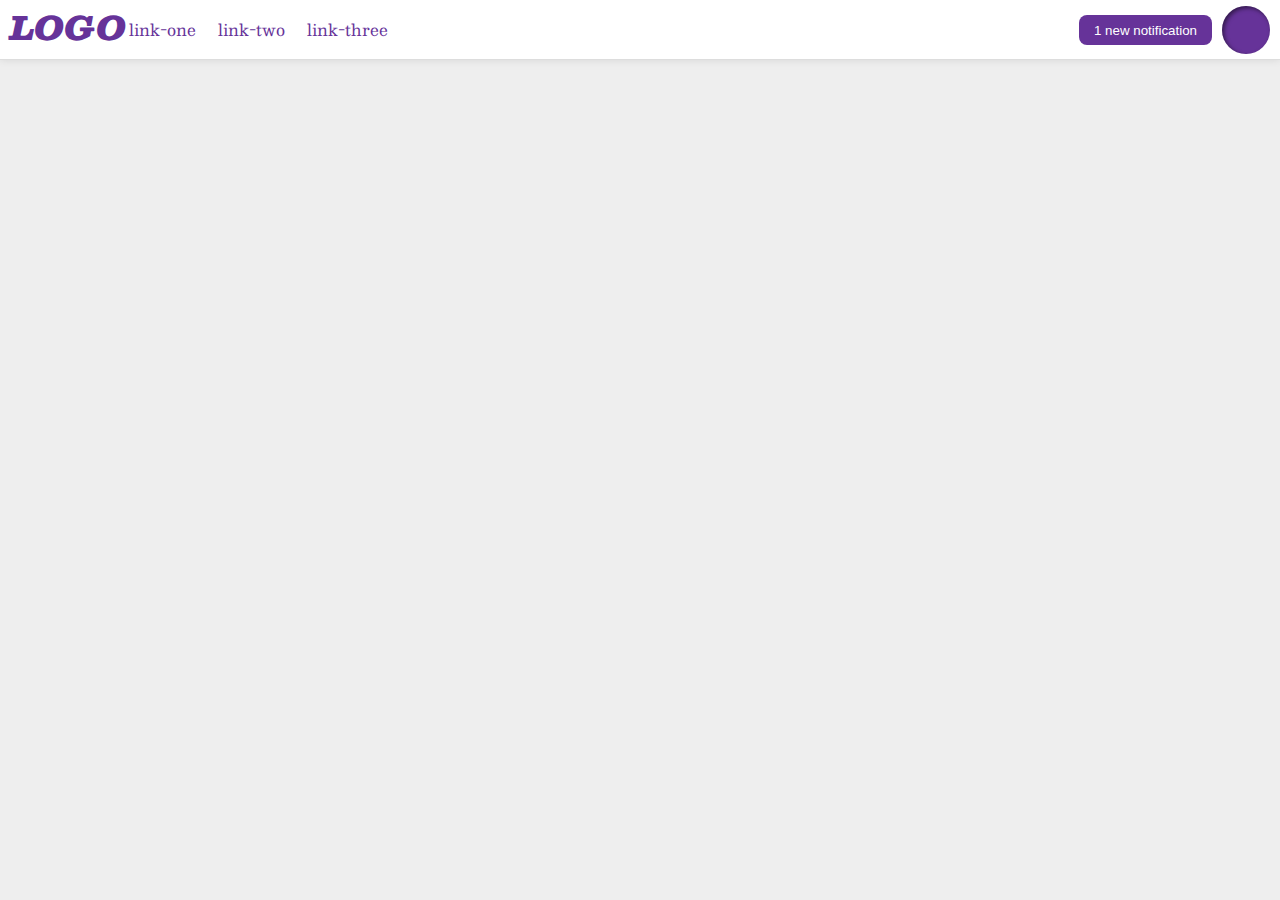
<file: flex/03-flex-header-2/index.html>
<!DOCTYPE html>
<html lang="en">
  <head>
    <meta charset="UTF-8">
    <meta http-equiv="X-UA-Compatible" content="IE=edge">
    <meta name="viewport" content="width=device-width, initial-scale=1.0">
    <title>Flex Header 2</title>
    <link rel="stylesheet" href="style.css">
  </head>
  <body>
    <div class="header">
      <div class="left">
      <div class="logo">
        LOGO
      </div>
      <ul class="links">
        <li><a href="google.com">link-one</a></li>
        <li><a href="google.com">link-two</a></li>
        <li><a href="google.com">link-three</a></li>
      </ul>
      </div>
    <div class="right">
      <button class="notifications">
        1 new notification
      </button>
      <div class="profile-image"></div>
    </div>
    </div>
  </body>
</html>
</file>
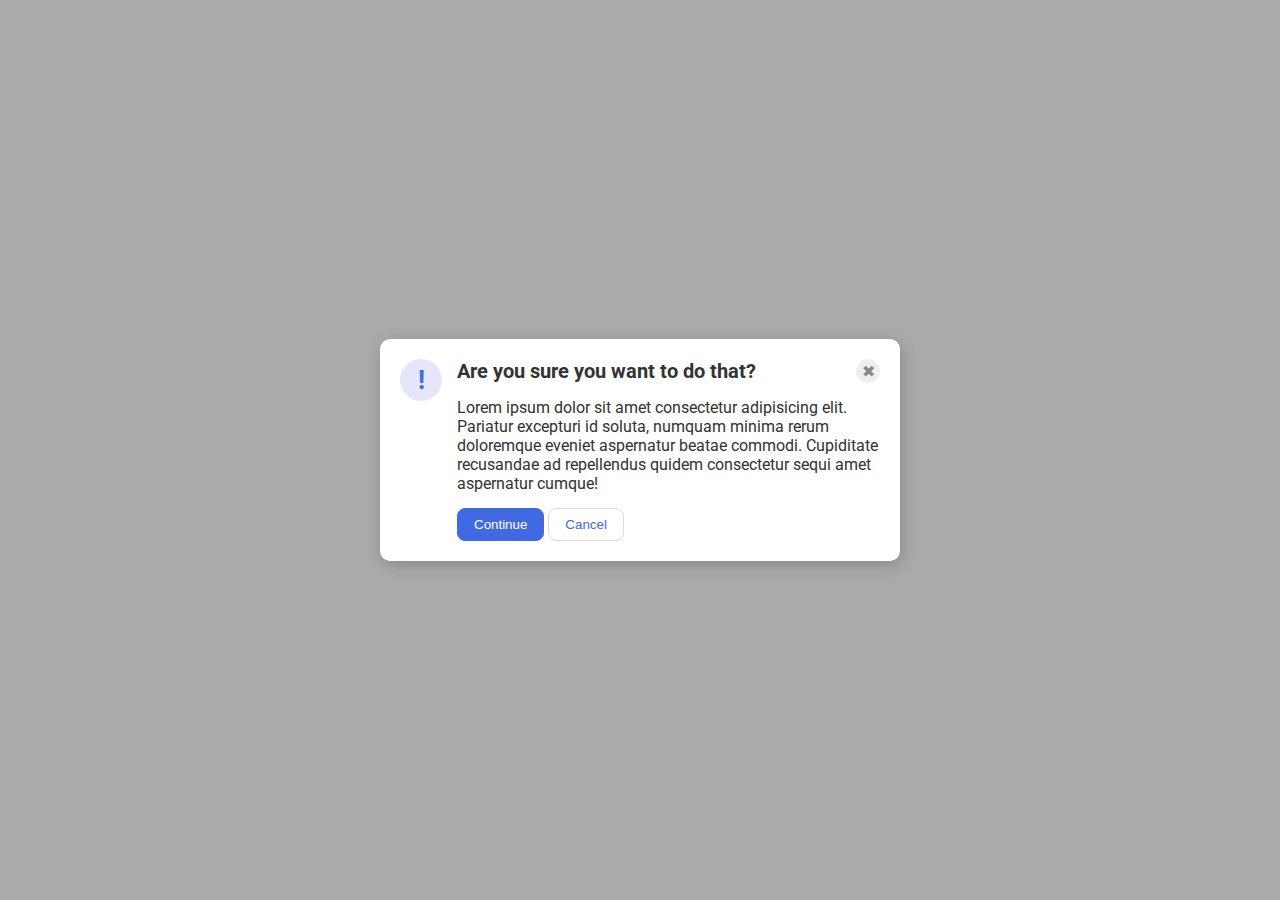
<file: flex/05-flex-modal/index.html>
<!DOCTYPE html>
<html lang="en">
  <head>
    <meta charset="UTF-8">
    <meta http-equiv="X-UA-Compatible" content="IE=edge">
    <meta name="viewport" content="width=device-width, initial-scale=1.0">
    <link rel="stylesheet" href="style.css">
    <title>Modal</title>
  </head>
  <body>
    <div class="modal">
      <div class="icon">!</div>
    <div class="right">
      <div class="header">Are you sure you want to do that?
      <button class="close-button">✖</button></div>
      <div class="text">Lorem ipsum dolor sit amet consectetur adipisicing elit. Pariatur excepturi id soluta, numquam minima rerum doloremque eveniet aspernatur beatae commodi. Cupiditate recusandae ad repellendus quidem consectetur sequi amet aspernatur cumque!</div>
      <div class="buttons">
      <button class="continue">Continue</button>
      <button class="cancel">Cancel</button>
    </div>
    </div>
    </div>
  </body>
</html>
</file>
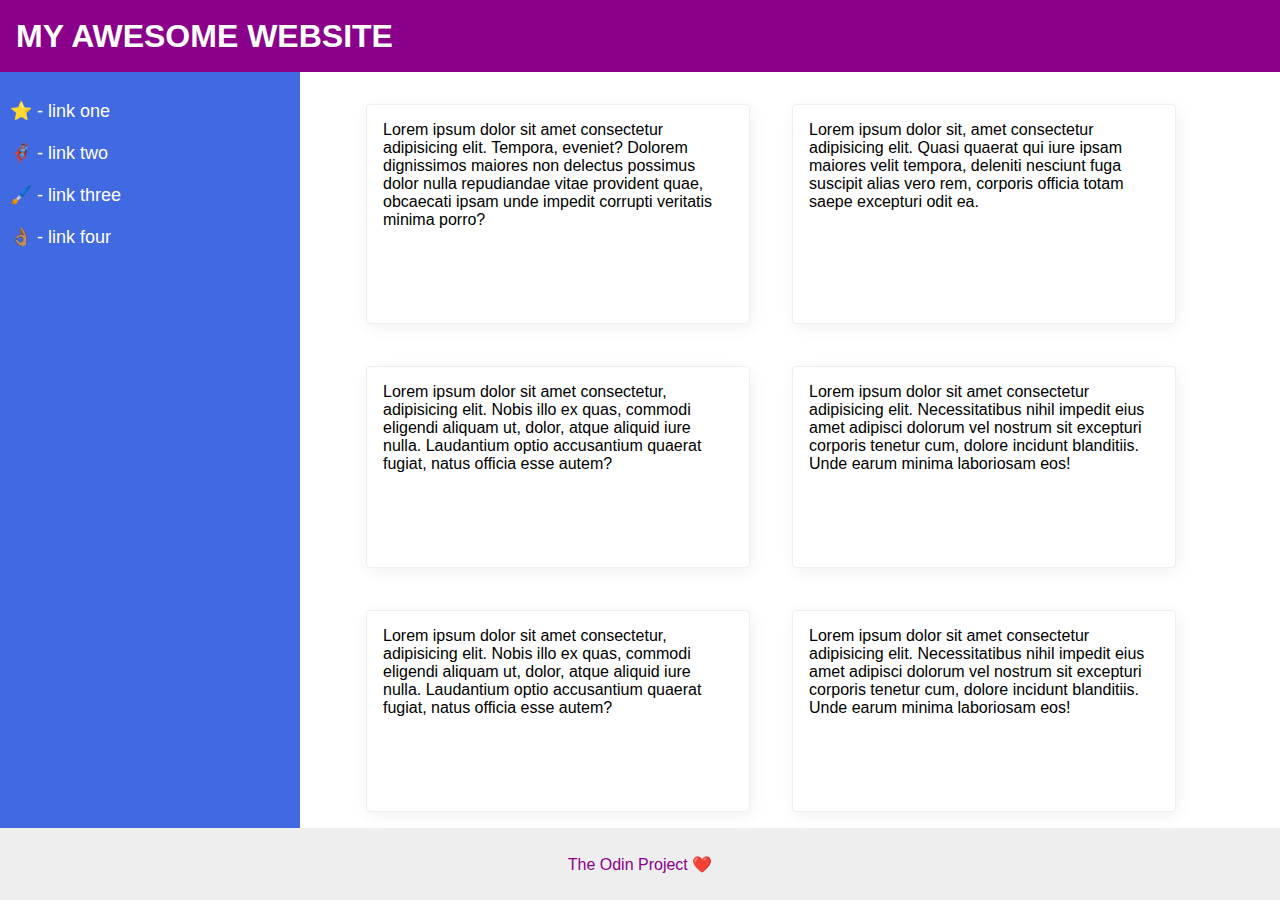
<file: flex/07-flex-layout-2/index.html>
<!DOCTYPE html>
<html lang="en">
  <head>
    <meta charset="UTF-8">
    <meta http-equiv="X-UA-Compatible" content="IE=edge">
    <meta name="viewport" content="width=device-width, initial-scale=1.0">
    <title>The Holy Grail</title>
    <link rel="stylesheet" href="style.css">
  </head>
  <body>
    <div class="header">
      MY AWESOME WEBSITE
    </div>
    <div class="main">
    <div class="sidebar">
      <ul>
        <li><a href="#">⭐ - link one</a></li>
        <li><a href="#">🦸🏽‍♂️ - link two</a></li>
        <li><a href="#">🖌️ - link three</a></li>
        <li><a href="#">👌🏽 - link four</a></li>
      </ul>
    </div>
    <div class="cards">
    <div class="card">Lorem ipsum dolor sit amet consectetur adipisicing elit. Tempora, eveniet? Dolorem dignissimos maiores non delectus possimus dolor nulla repudiandae vitae provident quae, obcaecati ipsam unde impedit corrupti veritatis minima porro?</div>
    <div class="card">Lorem ipsum dolor sit, amet consectetur adipisicing elit. Quasi quaerat qui iure ipsam maiores velit tempora, deleniti nesciunt fuga suscipit alias vero rem, corporis officia totam saepe excepturi odit ea.</div>
    <div class="card">Lorem ipsum dolor sit amet consectetur, adipisicing elit. Nobis illo ex quas, commodi eligendi aliquam ut, dolor, atque aliquid iure nulla. Laudantium optio accusantium quaerat fugiat, natus officia esse autem?</div>
    <div class="card">Lorem ipsum dolor sit amet consectetur adipisicing elit. Necessitatibus nihil impedit eius amet adipisci dolorum vel nostrum sit excepturi corporis tenetur cum, dolore incidunt blanditiis. Unde earum minima laboriosam eos!</div>
    <div class="card">Lorem ipsum dolor sit amet consectetur, adipisicing elit. Nobis illo ex quas, commodi eligendi aliquam ut, dolor, atque aliquid iure nulla. Laudantium optio accusantium quaerat fugiat, natus officia esse autem?</div>
    <div class="card">Lorem ipsum dolor sit amet consectetur adipisicing elit. Necessitatibus nihil impedit eius amet adipisci dolorum vel nostrum sit excepturi corporis tenetur cum, dolore incidunt blanditiis. Unde earum minima laboriosam eos!</div>
    </div>
  </div>
    <div class="footer">
      The Odin Project ❤️
    </div>

  </body>
</html>
</file>
<file: flex/03-flex-header-2/style.css>
/* this is some magical font-importing.  
you'll learn about it later. */
@import url('https://fonts.googleapis.com/css2?family=Besley:ital,wght@0,400;1,900&display=swap');

body {
  margin: 0;
  background: #eee;
  font-family: Besley, serif;
}

.header {
  background: white;
  border-bottom: 1px solid #ddd;
  box-shadow: 0 0 8px rgba(0,0,0,.1);
  display: flex;
  flex-direction: row;
  justify-content:space-between;
  flex-grow: 1;
  align-content: center;

}

.profile-image {
  background: rebeccapurple;
  box-shadow: inset 2px 2px 4px rgba(0,0,0,.5);
  border-radius: 50%;
  width: 48px;
  height: 48px;
  margin-right: 10px;
}

.logo {
  color: rebeccapurple;
  font-size: 32px;
  font-weight: 900;
  font-style: italic;
  margin-left: 10px;
}

button {
  border: none;
  border-radius: 8px;
  background: rebeccapurple;
  color: white;
  padding: 8px 15px 8px 15px;
  height: 30px;
  margin-right: 10px;
}

a {
  /* this removes the line under our links */
  text-decoration: none;
  color: rebeccapurple;
  padding: 3px;

}

ul {
  list-style-type: none;
  padding-left: 10px;
  gap: 16px;
  padding: 0px;
}
.links {
  display: flex;
  flex-direction: row;

}
.left {
  display: flex;
  flex-direction: row;
  justify-items: flex-start;
}
.right {
  display: flex;
  flex-direction: row;
  justify-content: center;
  align-items: center;
}
</file>
<file: flex/05-flex-modal/style.css>
@import url('https://fonts.googleapis.com/css2?family=Roboto:wght@400;700&display=swap');

html, body {
  height: 100%;
}

body {
  font-family: Roboto, sans-serif;
  margin: 0;
  background: #aaa;
  color: #333;
  /* I'll give you this one for free lol */
  display: flex;
  align-items: center;
  justify-content: center;
}

.modal {
  background: white;
  width: 480px;
  border-radius: 10px;
  box-shadow: 2px 4px 16px rgba(0,0,0,.2);
  display: flex;
  padding: 20px;
  gap: 15px;
}

.icon {
  color: royalblue;
  font-size: 26px;
  font-weight: 700;
  background: lavender;
  width: 42px;
  height: 42px;
  border-radius: 50%;
  display: flex;
  align-items: center;
  justify-content: center;
  flex-shrink: 0;
}

.close-button {
  background: #eee;
  border-radius: 50%;
  color: #888;
  font-weight: 400;
  font-size: 16px;
  height: 24px;
  width: 24px;
  display: flex;
  align-items: center;
  justify-content: center;
  border: 1px solid #eee;
  padding: 0;
}

button {
  cursor: pointer;
  padding: 8px 16px;
  border-radius: 8px;
}

button.continue {
  background: royalblue;
  border: 1px solid royalblue;
  color: white;
}

button.cancel {
  background: white;
  border: 1px solid #ddd;
  color: royalblue;
}
.header {
  display: flex;
  flex-direction: row;
  justify-content: space-between;
  align-items: center;
  font-weight: bold;
  font-size: 20px;
}
.right {
  display: flex;
  flex-direction: column;
  gap: 15px;
}
</file>
<file: flex/07-flex-layout-2/style.css>
body {
  font-family: -apple-system, BlinkMacSystemFont, 'Segoe UI', Roboto, Oxygen, Ubuntu, Cantarell, 'Open Sans', 'Helvetica Neue', sans-serif;
  margin: 0;
  min-height: 100vh;
  flex-direction: column;
  display: flex;
  flex: 1;
}
a {
  text-decoration: none;
  color: #fff;
}
.header {
  height: 72px;
  background: darkmagenta;
  color: white;
  display: flex;
  align-items: center;
  font-size: 32px;
  font-weight: 900;
  padding-left: 16px;
}

.footer {
  height: 72px;
  background: #eee;
  color: darkmagenta;
  display: flex;
  align-items: center;
  justify-content: center;
}
.sidebar {
  width: 300px;
  background: royalblue;
  box-sizing: border-box;
  flex-shrink: 0;
  display: flex;
  flex-direction: column;
  padding: 0 16 0 16;
  font-size: large;
}
ul {
  list-style-type: none;
  padding-left: 0px;
  }
li {
  padding: 10px;
}
.card {
  display: flex;
  border: 1px solid #eee;
  box-shadow: 2px 4px 16px rgba(0,0,0,.06);
  border-radius: 4px;  
  width: 350px;
  max-height: 40%;
  padding: 16px;
  margin: 16px;
}
.main {
  display: flex;
  flex-direction: row;
  gap: 50px;
  flex: 1;
}
.cards {
  display: flex;
  flex-wrap: wrap;
  gap: 10px;
  margin-top: 16px;
}
</file>
